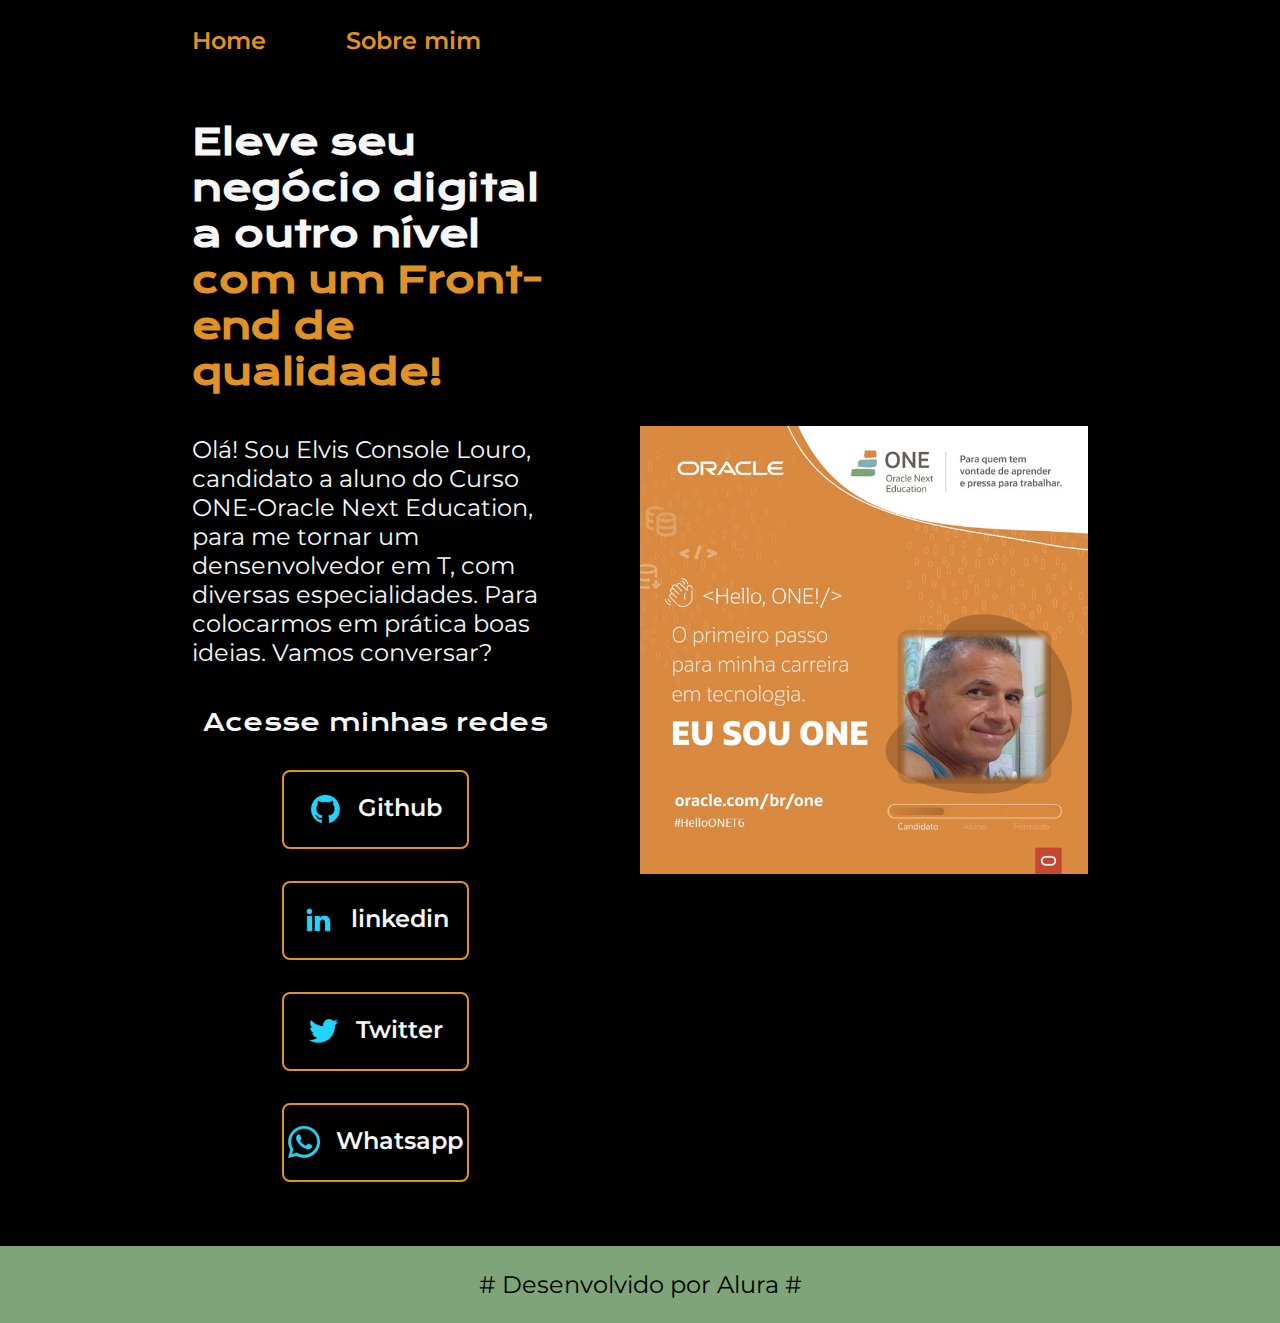
<file: index.html>
<!DOCTYPE html>
<html lang="pt-br">

<head>
    <meta charset="UTF-8">
    <meta http-equiv="X-UA-Compatible" content="IE=edge">
    <meta name="viewport" content="width=device-width, initial-scale=1.0">
    <title>Portifolio</title>
    <link rel="stylesheet" href="./styles/style.css">
</head>

<body>
    <header class="cabecalho">
        <nav class="cabecalho__menu">
            <a class="cabecalho__menu__link" href="index.html">Home</a>
            <a class="cabecalho__menu__link" href="about.html">Sobre mim</a>
        </nav>
    </header>
    <main class="apresentacao">
        <section class="apresentacao__conteudo">
            <h1 class="apresentacao__conteudo__titulo">Eleve seu negócio digital a outro nível<strong 
            class="titulo-destaque"> com um Front-end de qualidade!
            </strong></h1>
            <p class="apresentacao__conteudo__texto">Olá! Sou Elvis Console Louro, candidato a aluno do Curso ONE-Oracle Next Education, para me tornar um densenvolvedor em T, com diversas especialidades. Para colocarmos em prática boas ideias. Vamos conversar?</p>
            <div class="apresentacao__links">
                <h2 class="apresentacao__links__subtitulo">Acesse minhas redes</h2>
                <a class="apresentacao__links__navegacao" href="https://github.com/ElvisLouro" target="_blank">
                    <img src="./assets/github.png">
                    Github
                </a>
                <a class="apresentacao__links__navegacao" href="https://www.linkedin.com/in/elvislouro/" target="_blank">
                    <img src="./assets/linkedin.png">
                    linkedin
                </a>
                <a class="apresentacao__links__navegacao" href="https://twitter.com/elvislouro" target="_blankq">
                    <img src="./assets/twitter.png">
                    Twitter
                </a>
                <a class="apresentacao__links__navegacao" href="https://wa.me/5521991332150/?text=No momento não posso atender, se preferir pode deixar seu recado que em breve lhe respondo!" target="_blank">
                    <img src="./assets/whatsapp.png">
                    Whatsapp
                </a>
            </div>
        </section>
        <img class="apresentacao__imagem" src="./assets/Imagem.jpg" alt="Foto de Elvis Louro candidato a aluno">
    </main>
    <footer class="rodape">
        <p># Desenvolvido por Alura #</p>
    </footer>
</body>

</html>
</file>
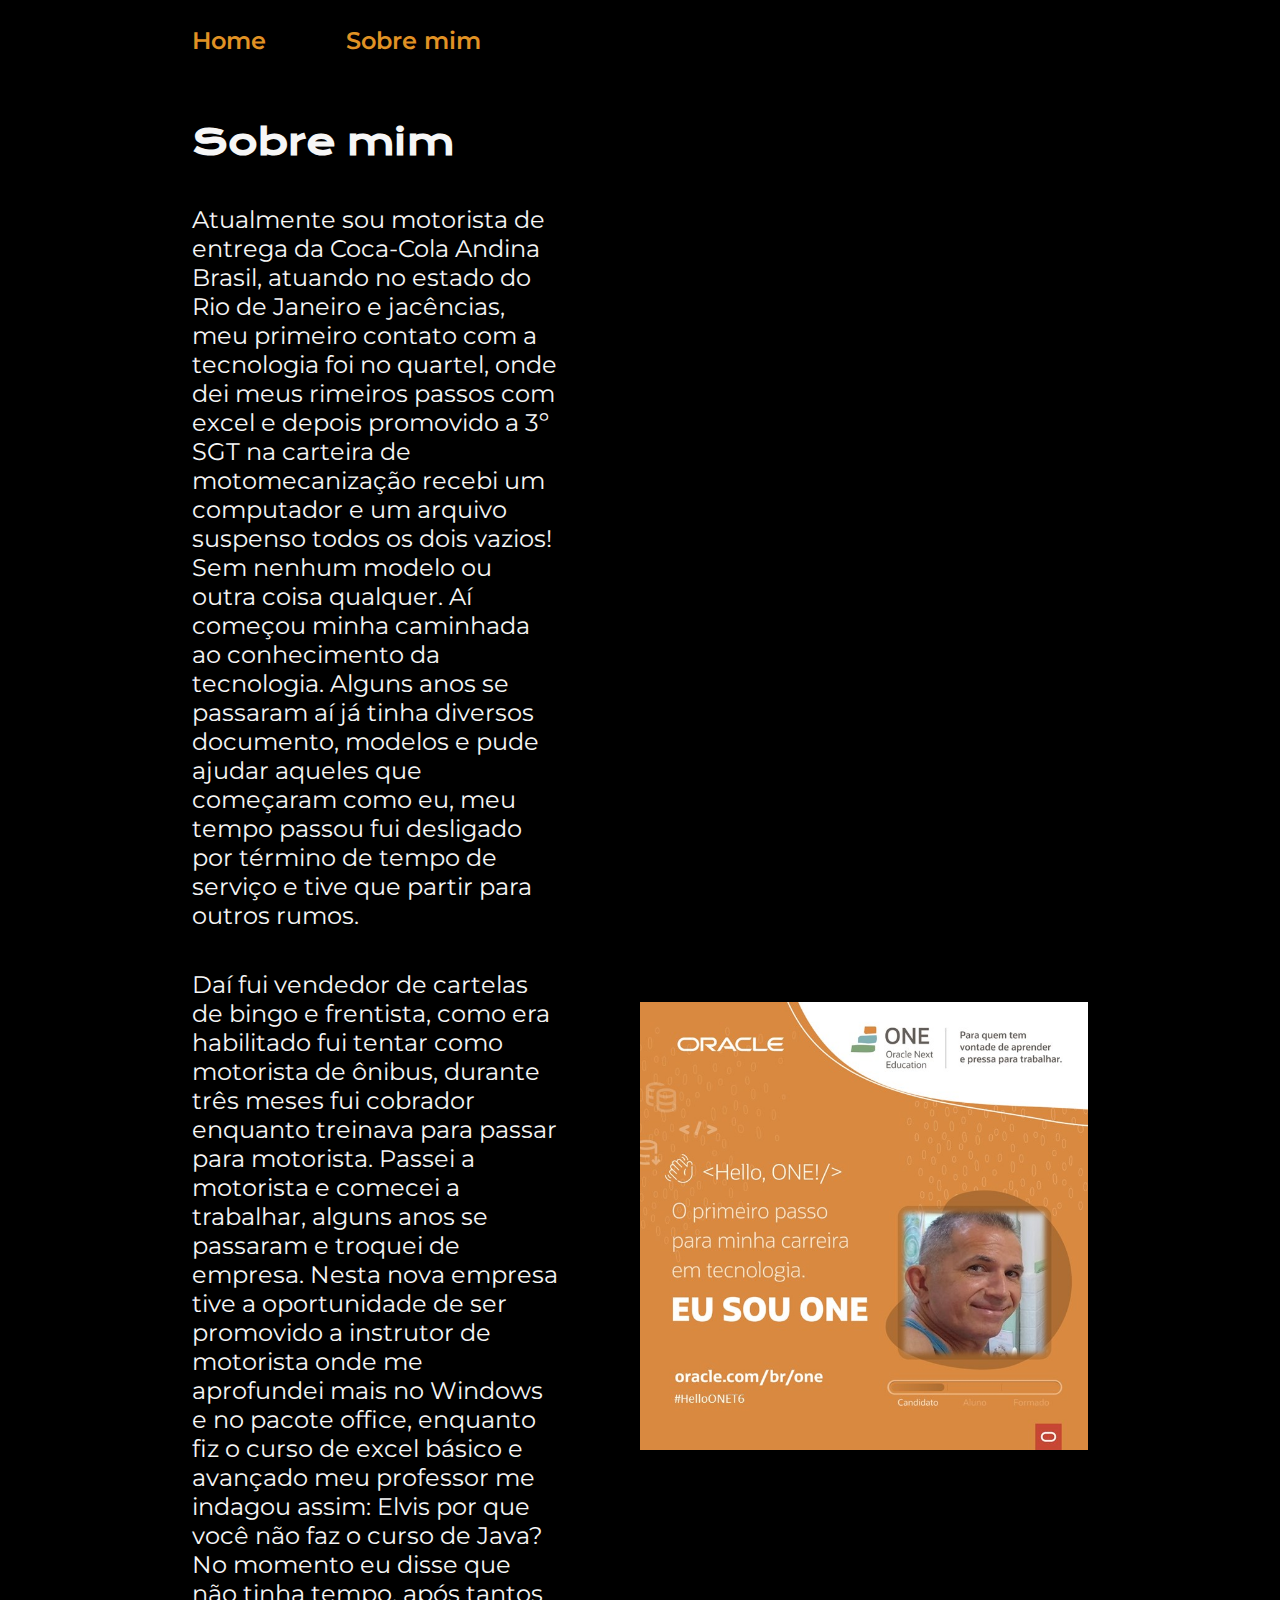
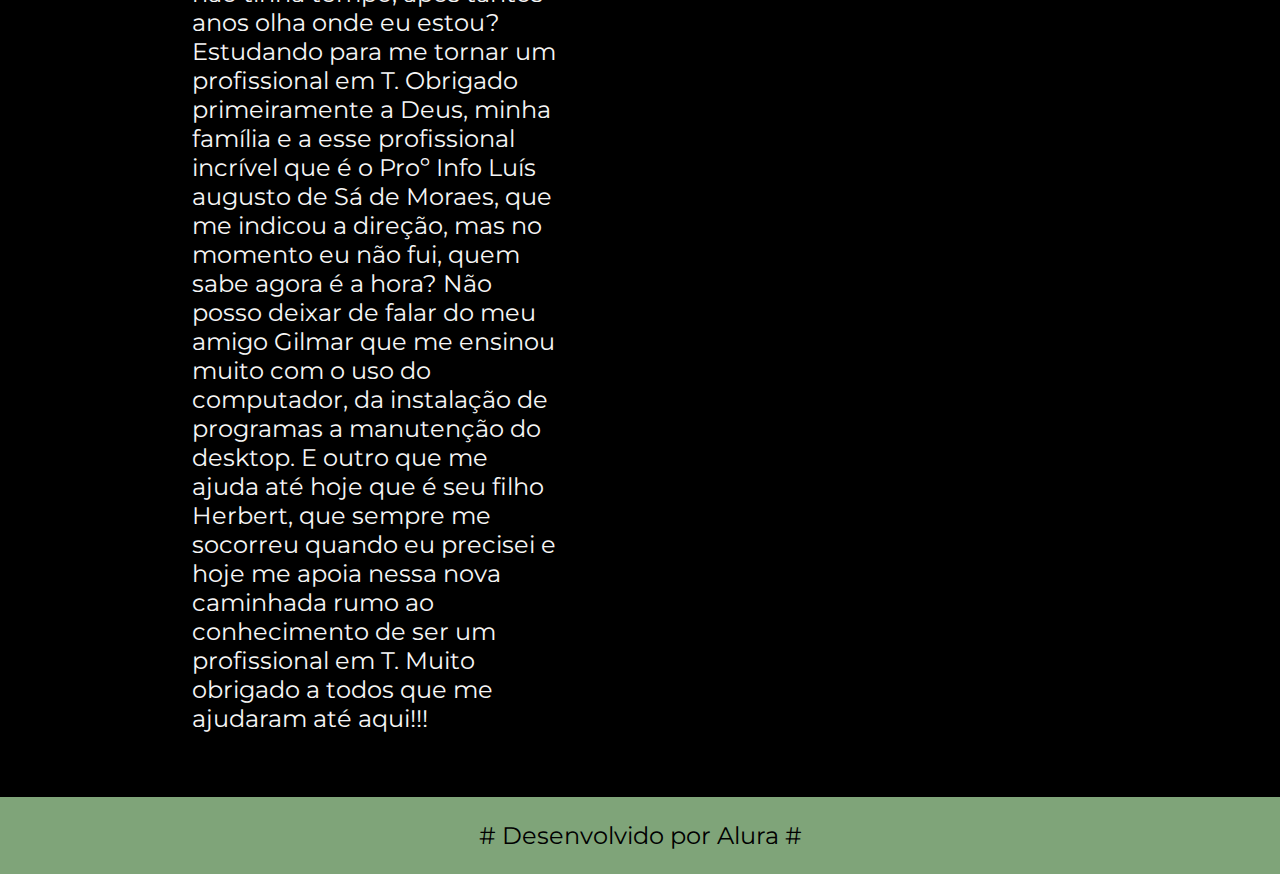
<file: about.html>
<!DOCTYPE html>
<html lang="pt-br">

<head>
    <meta charset="UTF-8">
    <meta http-equiv="X-UA-Compatible" content="IE=edge">
    <meta name="viewport" content="width=device-width, initial-scale=1.0">
    <title>Sobre mim</title>
    <link rel="stylesheet" href="./styles/style.css">
</head>

<body>
    <header class="cabecalho">
        <nav class="cabecalho__menu">
            <a class="cabecalho__menu__link" href="index.html">Home</a>
            <a class="cabecalho__menu__link" href="about.html">Sobre mim</a>
        </nav>
    </header>

    <main class="apresentacao">
        <section class="apresentacao__conteudo">
            <h1 class="apresentacao__conteudo__titulo">Sobre mim</h1>
            <p class="apresentacao__conteudo__texto">Atualmente sou motorista de entrega da Coca-Cola Andina Brasil, atuando no estado do Rio de Janeiro e jacências, meu primeiro contato com a tecnologia foi no quartel, onde dei meus rimeiros passos com excel e depois promovido a 3º SGT na carteira de motomecanização recebi um computador e um arquivo suspenso todos os dois vazios! Sem nenhum modelo ou outra coisa qualquer. Aí começou minha caminhada ao conhecimento da tecnologia. 
            Alguns anos se passaram aí já tinha diversos documento, modelos e pude ajudar aqueles que começaram como eu, meu tempo passou fui desligado por término de tempo de serviço e tive que partir para outros rumos.           
           
            </p>
            <p class="apresentacao__conteudo__texto">Daí fui vendedor de cartelas de bingo e frentista, como era habilitado fui tentar como motorista de ônibus, durante três meses fui cobrador enquanto treinava para passar para motorista. Passei a motorista e comecei a trabalhar, alguns anos se passaram e troquei de empresa. Nesta nova empresa tive a oportunidade de ser promovido a instrutor de motorista onde me aprofundei mais no Windows e no pacote office, enquanto fiz o curso de excel básico e avançado meu professor me indagou assim: Elvis por que você não faz o curso de Java? No momento eu disse que não tinha tempo, após tantos anos olha onde eu estou? Estudando para me tornar um profissional em T. Obrigado primeiramente a Deus, minha família e a esse profissional incrível que é o Proº Info Luís augusto de Sá de Moraes, que me indicou a direção, mas no momento eu não fui, quem sabe agora é a hora? Não posso deixar de falar do meu amigo Gilmar que me ensinou muito com o uso do computador, da instalação de programas a manutenção do desktop. E outro que me ajuda até hoje que é seu filho Herbert, que sempre me socorreu quando eu precisei e hoje me apoia nessa nova caminhada rumo ao conhecimento de ser um profissional em T. Muito obrigado a todos que me ajudaram até aqui!!!
</p>
        </section>
        <img class="apresentacao__imagem" src="./assets/Imagem.jpg" alt="Foto de Elvis Louro candidato a aluno">
    </main>

    <footer class="rodape">
        <p># Desenvolvido por Alura #</p>
    </footer>
</body>

</html>
</file>
<file: styles/style.css>
@import url('https://fonts.googleapis.com/css2?family=Krona+One&family=Montserrat:wght@400;600&display=swap');

:root {
    --cor-primaria: #000000;
    --cor-secundaria: #F6F6F6;
    --cor-terciaria: #E19224;
    --cor-quarternaria:#7fa479;
    --cor-hover: #272727;

    --fonte-primaria: 'Krona One', sans-serif;
    --fonte-secundaria: 'Montserrat', sans-serif;
}
*{
    margin: 0;
    padding: 0;
}

body{
    box-sizing: border-box;
    background-color: var(--cor-primaria);
    color: var(--cor-secundaria);
}

.cabecalho{
    padding: 2% 0% 0% 15%;
}
.cabecalho__menu{
    display: flex;
    gap: 80px;
}
.cabecalho__menu__link{
    font-family: var(--fonte-secundaria);
    font-size: 1.5rem;
    font-weight: 600;
    color: var(--cor-terciaria);
    text-decoration: none;
}
.apresentacao{
    padding: 5% 15%;
    display: flex;
    align-items: center;
    justify-content: space-between;
    gap: 82px;
}
.apresentacao__conteudo{
    width: 50%;
    display: flex;
    flex-direction: column;
    gap: 40px;
}

.apresentacao__conteudo__titulo{
    font-size: 2.25rem;
    font-family: var(--fonte-primaria);
}
.titulo-destaque{
    color: var(--cor-terciaria);
}
.apresentacao__conteudo__texto{
    font-size: 1.5rem;
    font-family: var(--fonte-secundaria);
}

.apresentacao__links{
    display: flex;
    flex-direction: column;
    justify-content: space-between;
    align-items: center;
    gap: 32px;
}
.apresentacao__links__subtitulo{
    font-family: var(--fonte-primaria);
    font-weight: 400;
    font-size: 1.5rem;
}
.apresentacao__links__navegacao{
    display: flex;
    justify-content: center;
    gap: 16px;
    border: 2px solid var(--cor-terciaria);
    width: 50%;
    text-align: center;
    border-radius: 8px;
    font-size: 1.5rem;
    font-weight: 600;
    padding: 21.5px 0;
    text-decoration: none;
    color: var(--cor-secundaria);
    font-family: var(--fonte-secundaria);
}
.apresentacao__links__navegacao:hover{
    background-color: var(--cor-hover);
}
.apresentacao__imagem{
    width: 50%;
}
.rodape{
    color: var(--cor-primaria);
    background-color: var(--cor-quarternaria);
    padding: 24px;
    text-align: center;
    font-family: var(--fonte-secundaria);
    font-size: 1.5rem;
    font-weight: 400;
}

@media (max-width: 1200px) {
    .cabecalho{
         padding: 10%;  
    }
    .cabecalho__menu{
        justify-content: center;
    }
    .apresentacao{
        flex-direction: column-reverse;
        padding: 5%;
    }
    .apresentacao__conteudo{
        width: auto;
    }
}
</file>
